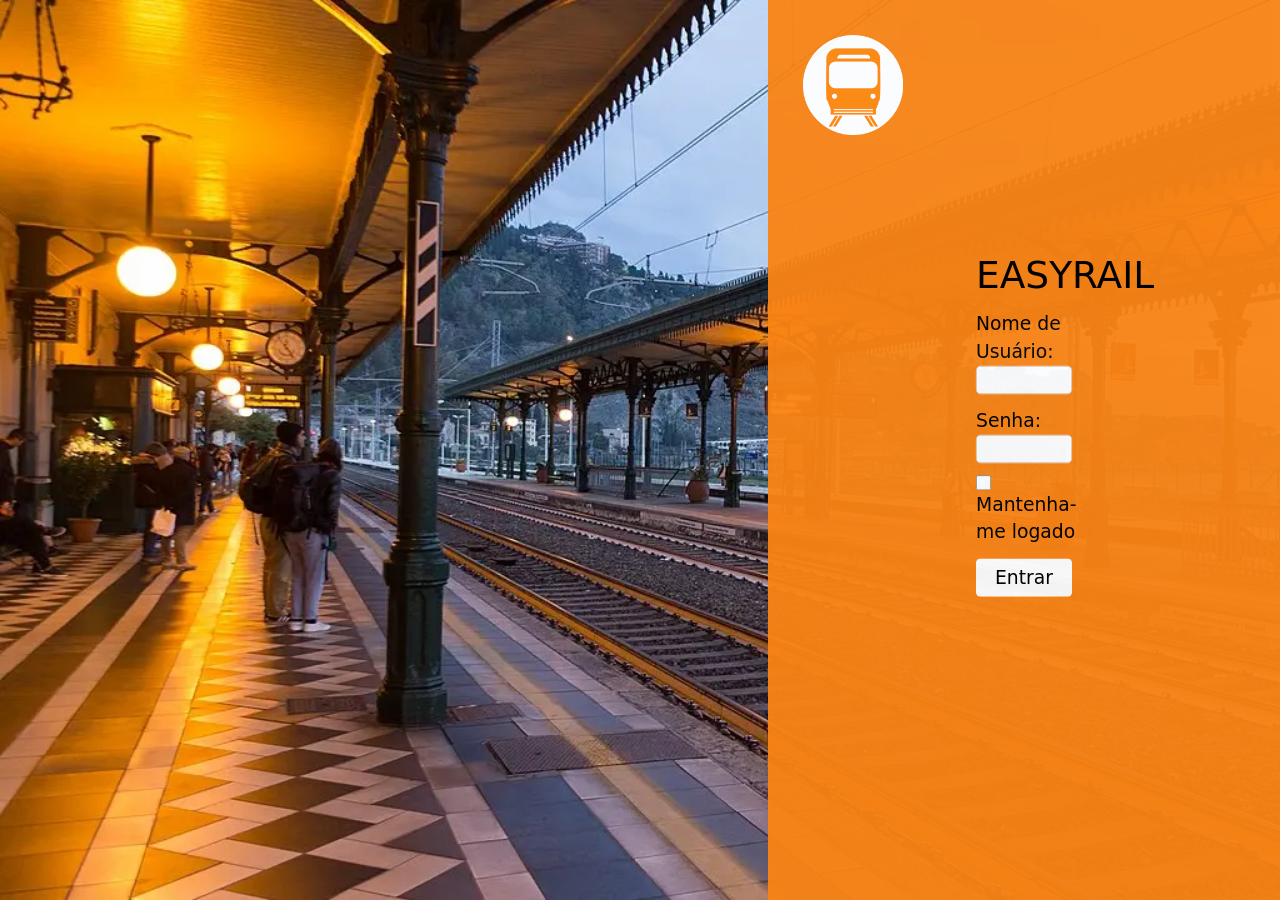
<file: index.html>
<html lang="en">

<head>
    <meta charset="UTF-8">
    <meta name="viewport" content="width=device-width, initial-scale=1.0">
    <link href="https://cdn.jsdelivr.net/npm/bootstrap@5.3.8/dist/css/bootstrap.min.css" rel="stylesheet"
        integrity="sha384-sRIl4kxILFvY47J16cr9ZwB07vP4J8+LH7qKQnuqkuIAvNWLzeN8tE5YBujZqJLB" crossorigin="anonymous">
    <link rel="stylesheet" href="styles/style.css">
    <link rel="icon" href="assets/images/logo.png" type="image/png">
    <title>EasyRail</title>
</head>

<body id="body-login" class="h-100">
    <main id="main-login" class=" h-100">
        <img src="assets/images/logo.png" class="logo-login d-flex justify-content-center" alt="EasyRail icon">
        <div style="transform: scale(0.75);" class="p-5 m-5">
            <div class="card-body p-5 m-5">
                <h2 style="font-size: 50px;">EASYRAIL</h2>
                <form id="form-login">

                    <div class="mt-3 mb-3">
                        <label for="nome">Nome de Usuário:</label>
                        <input class="form-control " type="text" id="usuario-login" required>
                    </div>

                    <div class="mt-3 mb-3">
                        <label for="senha">Senha:</label>
                        <input class="form-control " type="password" id="senha-login" required>
                    </div>

                    <div class="mt-3 mb-3">
                        <input style="width: 20px; height: 20px;" type="checkbox">
                        <label>Mantenha-me logado</label><br>
                    </div>

                    <button class="btn w-100" id="btn-envio" type="submit">Entrar</button>
                </form>
            </div>
        </div>
    </main>

    <script src="https://cdn.jsdelivr.net/npm/bootstrap@5.3.8/dist/js/bootstrap.bundle.min.js"
        integrity="sha384-FKyoEForCGlyvwx9Hj09JcYn3nv7wiPVlz7YYwJrWVcXK/BmnVDxM+D2scQbITxI"
        crossorigin="anonymous"></script>
    <script src="scripts/validacao-login.js"></script>
</body>

</html>
</file>
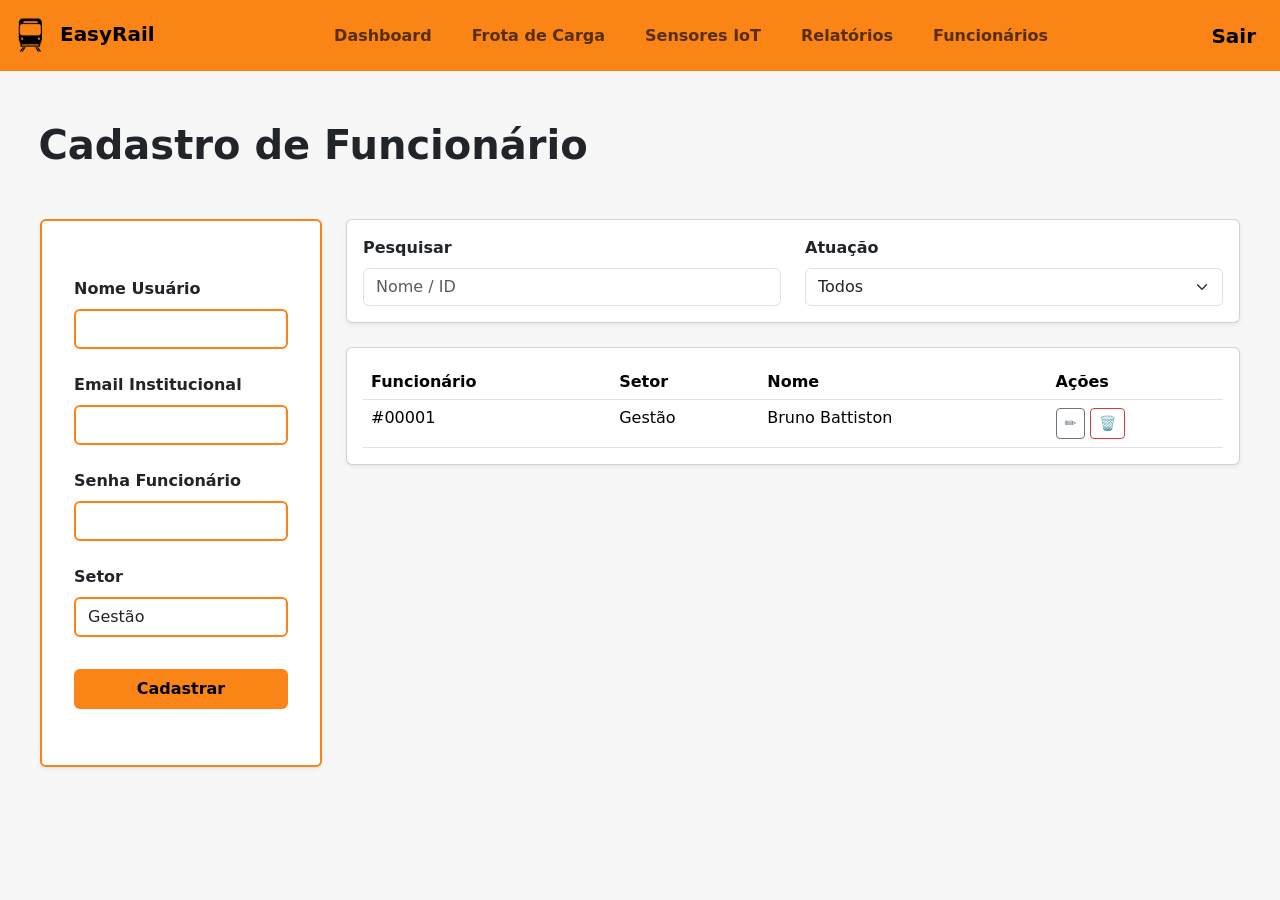
<file: public/funcionarios.html>
<html lang="pt-BR">

<head>
    <meta charset="UTF-8">
    <meta name="viewport" content="width=device-width, initial-scale=1.0">
    <link href="https://cdn.jsdelivr.net/npm/bootstrap@5.3.8/dist/css/bootstrap.min.css" rel="stylesheet"
        integrity="sha384-sRIl4kxILFvY47J16cr9ZwB07vP4J8+LH7qKQnuqkuIAvNWLzeN8tE5YBujZqJLB" crossorigin="anonymous">
    <link rel="stylesheet" href="../styles/style.css">
    <link class="borda-laranja" rel="icon" href="../assets/images/logo.png" type="image/png">
    <title>Página Funcionários - EasyRail</title>
</head>

<body>
    <header>
        <nav class="navbar navbar-expand-lg p-2" id="navbar">
            <a class="navbar-brand" href="home.html">
                <img src="../assets/images/logo-navbar.png" alt="EasyRail Logo" width="45px" height="45px">
                EasyRail
            </a>
            <div class="collapse navbar-collapse d-flex justify-content-center">
                <ul class="navbar-nav gap-4">
                    <li class="nav-item active"><a class="nav-link" href="#">Dashboard</a></li>
                    <li class="nav-item"><a class="nav-link" href="#">Frota de Carga</a></li>
                    <li class="nav-item"><a class="nav-link" href="sensores.html">Sensores IoT</a></li>
                    <li class="nav-item"><a class="nav-link" href="#">Relatórios</a></li>
                    <li class="nav-item"><a class="nav-link" href="funcionarios.html">Funcionários</a></li>
                </ul>
            </div>
            <a class="navbar-brand" href="../index.html">Sair</a>
        </nav>
    </header>

    <h1 class="titulo-pagina fw-bold">Cadastro de Funcionário</h1>

    <main class="main-padrao">
        <div class="row">
            <div class="col-md-4 col-lg-3 mb-4">
                <div class="card borda-laranja shadow-sm p-3">
                    <div class="card-body">
                        <form id="form-funcionarios" class="row g-3">
                            <h2 id="titulo" class="text-center fw-bold"></h2>

                            <div class="mb-2">
                                <label for="nome" class="form-label fw-bold">Nome Usuário</label>
                                <input type="text" class="form-control borda-laranja" id="nome" required>
                            </div>

                            <div class="mb-2">
                                <label for="email" class="form-label fw-bold">Email Institucional</label>
                                <input type="email" class="form-control borda-laranja" id="email" required>
                            </div>

                            <div class="mb-2">
                                <label for="senha" class="form-label fw-bold">Senha Funcionário</label>
                                <input type="password" class="form-control borda-laranja" id="senha" required>
                            </div>

                            <div class="mb-2">
                                <label for="setor" class="form-label fw-bold">Setor</label>
                                <select name="Setor" class="form-control borda-laranja" id="setor" required>
                                    <option selected>Gestão</option>
                                    <option>Chefe - Setor</option>
                                    <option>Operacional</option>
                                    <option>Administrativo</option>
                                    <option>Funcionários</option>
                                </select>
                            </div>
                            <div class="mb-2 mt-4">
                                <button type="submit" class="btn btn-laranja w-100 py-2 fw-bold">Cadastrar</button>
                            </div>
                        </form>
                        <div id="mensagem" class="text-center mt-3"></div>
                        <div class="toggle text-center mt-2" id="toggle"></div>
                    </div>
                </div>
            </div>

            <div class="col-md-8 col-lg-9">
                <div class="card p-3 mb-4 shadow-sm">
                    <div class="row">
                        <div class="col-md-6 mb-2 mb-md-0">
                            <label class="fw-bold form-label">Pesquisar</label>
                            <input class="form-control" placeholder="Nome / ID">
                        </div>
                        <div class="col-md-6">
                            <label class="fw-bold form-label">Atuação</label>
                            <select class="form-select">
                                <option>Todos</option>
                                <option>Gestão</option>
                                <option>Chefe - Setor</option>
                                <option>Operacional</option>
                                <option>Administrativo</option>
                                <option>Funcionários</option>
                            </select>
                        </div>
                    </div>
                </div>

                <div class="card p-3 shadow-sm">
                    <div class="table-responsive">
                        <table class="table table-hover mb-0">
                            <thead>
                                <tr>
                                    <th>Funcionário</th>
                                    <th>Setor</th>
                                    <th>Nome</th>
                                    <th>Ações</th>
                                </tr>
                            </thead>
                            <tbody>
                                <tr id="1">
                                    <td id="1">#00001</td>
                                    <td id="1" class="setor-tr">Gestão</td>
                                    <td id="1" class="nome-tr">Bruno Battiston</td>
                                    <td id="1" class="buttons">
                                        <button class="editar btn btn-sm btn-outline-secondary" data-bs-toggle="modal"
                                            data-bs-target="#modalCadastro" id="1">✏</button>
                                        <button class="excluir btn btn-sm btn-outline-danger" id="1">🗑</button>
                                    </td>
                                </tr>
                            </tbody>
                        </table>
                    </div>
                </div>
            </div>
        </div>

            <div class="modal fade" id="modalCadastro" tabindex="-1" aria-labelledby="modalCadastroLabel aria-hidden="true">
                <div class="modal-dialog">
                    <div class="modal-content text-start">
                        <div class="modal-header">
                            <h5 class="modal-title fw-bold" id="modalCadastroLabel">Editar Funcionário</h5>
                            <button type="button" class="btn-close" data-bs-dismiss="modal" aria-label="Close"></button>
                        </div>
                        <div class="modal-body">
                            <form id="form-editor">
                                <div class="mb-3">
                                    <label class="form-label fw-bold">Nome Usuário</label>
                                    <input type="text" class="form-control" id="edit-nome" required>
                                </div>
                                <div class="mb-3">
                                    <label class="fw-bold form-label">Setor</label>
                                    <select class="form-select" id="edit-setor">
                                    <option>Gestão</option>
                                    <option>Chefe - Setor</option>
                                    <option>Operacional</option>
                                    <option>Administrativo</option>
                                    <option>Funcionários</option>
                                    </select>
                                </div>
                                   <div class="modal-footer justify-content-between">
                                    <button type="button" class="btn btn-secondary fw-bold"
                                    data-bs-dismiss="modal">Cancelar</button>
                                    <button type="submit" class="btn btn-laranja" id="btn-salvar">Salvar Sensor</button>
                                </div>
                            </form>
                        </div>
                    
                    </div>
                </div>
            </div>

    </main>

    <script src="https://cdn.jsdelivr.net/npm/bootstrap@5.3.8/dist/js/bootstrap.bundle.min.js"
        integrity="sha384-FKyoEForCGlyvwx9Hj09JcYn3nv7wiPVlz7YYwJrWVcXK/BmnVDxM+D2scQbITxI"
        crossorigin="anonymous"></script>
    <script src="../scripts/funcionarios.js"></script>
</body>

</html>
</file>
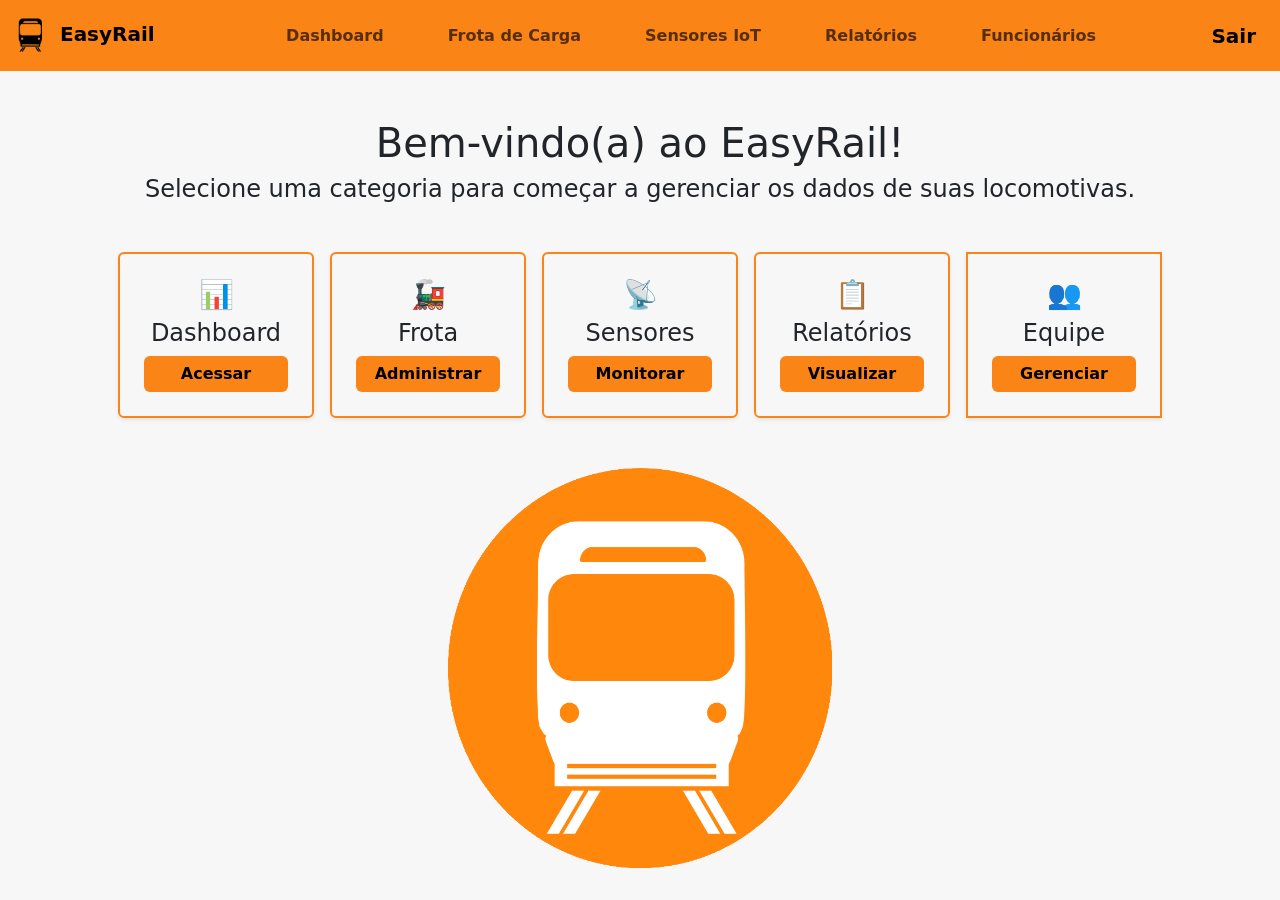
<file: public/home.html>
<html lang="en">

<head>
    <meta charset="UTF-8">
    <meta name="viewport" content="width=device-width, initial-scale=1.0">
    <link href="https://cdn.jsdelivr.net/npm/bootstrap@5.3.8/dist/css/bootstrap.min.css" rel="stylesheet"
        integrity="sha384-sRIl4kxILFvY47J16cr9ZwB07vP4J8+LH7qKQnuqkuIAvNWLzeN8tE5YBujZqJLB" crossorigin="anonymous">
    <link rel="stylesheet" href="../styles/style.css">
    <link rel="icon" href="../assets/images/logo.png" type="image/png">
    <title>Página Inicial - EasyRail</title>
</head>

<body>
    <header>
        <nav class="navbar navbar-expand-lg w-100 p-2" id="navbar">
            <a class="navbar-brand" href="home.html">
                <img src="../assets/images/logo-navbar.png" alt="EasyRail Logo" width="45px" height="45px">
                EasyRail
            </a>
            <div class="collapse navbar-collapse d-flex justify-content-center">
                <ul class="navbar-nav gap-5">
                    <li class="nav-item active">
                        <a class="nav-link" href="#">Dashboard</a>
                    </li>
                    <li class="nav-item">
                        <a class="nav-link" href="#">Frota de Carga</a>
                    </li>
                    <li class="nav-item">
                        <a class="nav-link" href="sensores.html">Sensores IoT</a>
                    </li>
                    <li class="nav-item">
                        <a class="nav-link" href="#">Relatórios</a>
                    </li>
                    <li class="nav-item">
                        <a class="nav-link" href="funcionarios.html">Funcionários</a>
                    </li>
                </ul>
            </div>
            <a class="navbar-brand" href="../index.html">Sair</a>
        </nav>
    </header>

    <main class="container-fluid fade-in">
        <div class="titulo-home text-center mt-5 mb-5 fw-bold">
            <h1>Bem-vindo(a) ao EasyRail!</h1>
            <h4>Selecione uma categoria para começar a gerenciar os dados de suas locomotivas.</h4>
        </div>
        <div class="row g-3 justify-content-center">
            <div class="col-2">
                <div class="card-padrao shadow-sm borda-laranja rounded text-center p-4 d-flex flex-column">
                    <h3>📊</h3>
                    <h4>Dashboard</h4>
                    <a href="#" class="btn btn-laranja mt-auto">Acessar</a>
                </div>
            </div>
            <div class="col-2">
                <div class="card-padrao shadow-sm borda-laranja rounded text-center p-4 d-flex flex-column">
                    <h3>🚂</h3>
                    <h4>Frota</h4>
                    <a href="#" class="btn btn-laranja mt-auto">Administrar</a>
                </div>
            </div>
            <div class="col-2">
                <div class="card-padrao shadow-sm borda-laranja rounded text-center p-4 d-flex flex-column">
                    <h3>📡</h3>
                    <h4>Sensores</h4>
                    <a href="sensores.html" class="btn btn-laranja mt-auto">Monitorar</a>
                </div>
            </div>
            <div class="col-2">
                <div class="card-padrao shadow-sm borda-laranja rounded text-center p-4 d-flex flex-column">
                    <h3>📋</h3>
                    <h4>Relatórios</h4>
                    <a href="#" class="btn btn-laranja mt-auto">Visualizar</a>
                </div>
            </div>
            <div class="col-2">
                <div class="card-padrao shadow-sm borda-laranja  text-center p-4 d-flex flex-column">
                    <h3>👥</h3>
                    <h4>Equipe</h4>
                    <a href="funcionarios.html" class="btn btn-laranja mt-auto">Gerenciar</a>
                </div>
            </div>
            <img class="logo-home" src="../assets/images/logo-negative.png" alt="EasyRail Logo">
        </div>
    </main>
</body>
<script src="https://cdn.jsdelivr.net/npm/bootstrap@5.3.8/dist/js/bootstrap.bundle.min.js"
    integrity="sha384-FKyoEForCGlyvwx9Hj09JcYn3nv7wiPVlz7YYwJrWVcXK/BmnVDxM+D2scQbITxI"
    crossorigin="anonymous"></script>
</body>

</html>
</file>
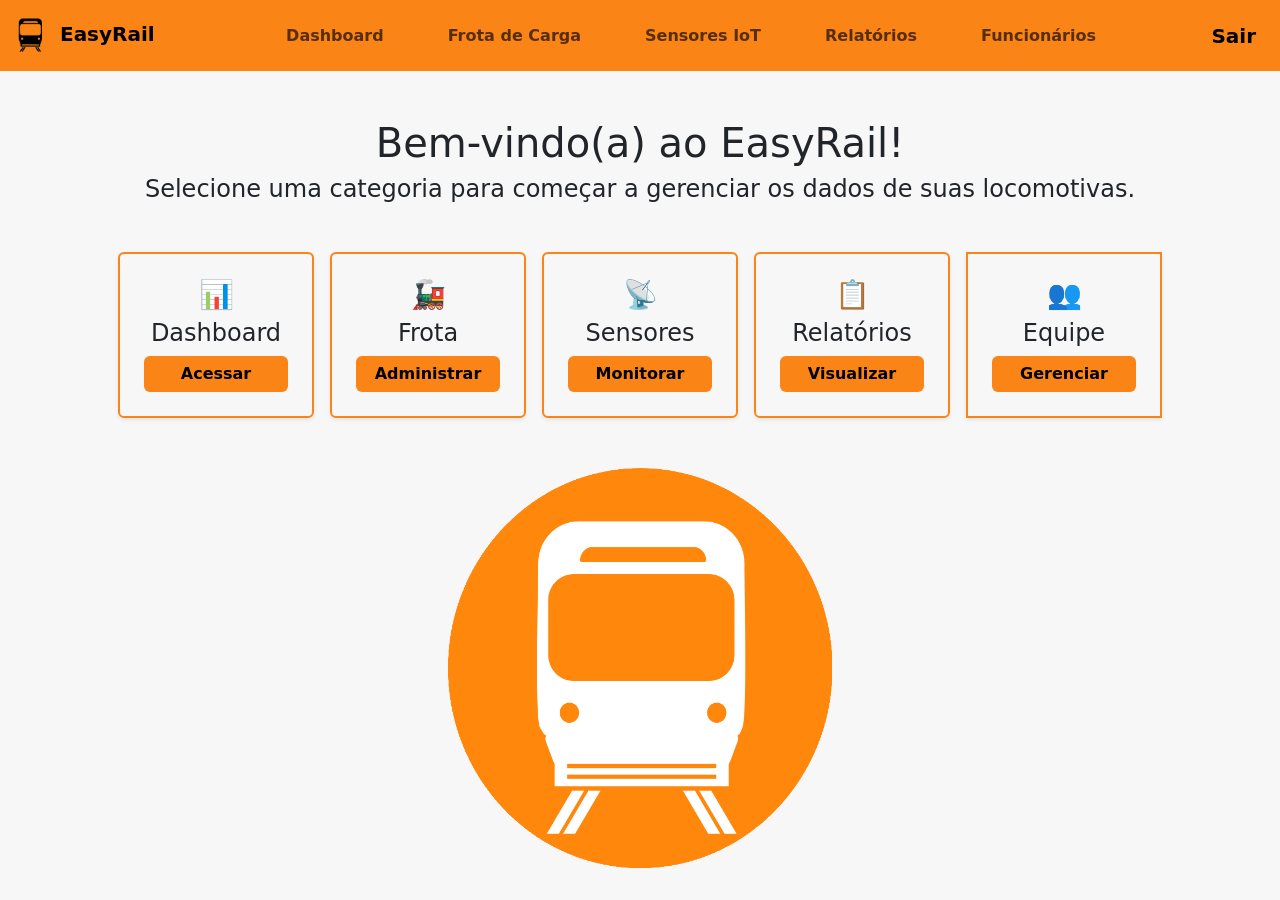
<file: public/main.html>
<html lang="en">

<head>
    <meta charset="UTF-8">
    <meta name="viewport" content="width=device-width, initial-scale=1.0">
    <link href="https://cdn.jsdelivr.net/npm/bootstrap@5.3.8/dist/css/bootstrap.min.css" rel="stylesheet"
        integrity="sha384-sRIl4kxILFvY47J16cr9ZwB07vP4J8+LH7qKQnuqkuIAvNWLzeN8tE5YBujZqJLB" crossorigin="anonymous">
    <link rel="stylesheet" href="../styles/style.css">
    <link rel="icon" href="../assets/images/logo.png" type="image/png">
    <title>Página Inicial - EasyRail</title>
</head>

<body>
    <header>
        <nav class="navbar navbar-expand-lg w-100 p-2" id="navbar">
            <a class="navbar-brand" href="main.html">
                <img src="../assets/images/logo-navbar.png" alt="EasyRail Logo" width="45px" height="45px">
                EasyRail
            </a>
            <div class="collapse navbar-collapse d-flex justify-content-center">
                <ul class="navbar-nav gap-5">
                    <li class="nav-item active">
                        <a class="nav-link" href="#">Dashboard</a>
                    </li>
                    <li class="nav-item">
                        <a class="nav-link" href="#">Frota de Carga</a>
                    </li>
                    <li class="nav-item">
                        <a class="nav-link" href="sensores.html">Sensores IoT</a>
                    </li>
                    <li class="nav-item">
                        <a class="nav-link" href="#">Relatórios</a>
                    </li>
                    <li class="nav-item">
                        <a class="nav-link" href="funcionarios.html">Funcionários</a>
                    </li>
                </ul>
            </div>
            <a class="navbar-brand" href="../index.html">Sair</a>
        </nav>
    </header>

    <main class="container-fluid fade-in">
        <div class="titulo-home text-center mt-5 mb-5 fw-bold">
            <h1>Bem-vindo(a) ao EasyRail!</h1>
            <h4>Selecione uma categoria para começar a gerenciar os dados de suas locomotivas.</h4>
        </div>
        <div class="row g-3 justify-content-center">
            <div class="col-2">
                <div class="card-padrao shadow-sm borda-laranja rounded text-center p-4 d-flex flex-column">
                    <h3>📊</h3>
                    <h4>Dashboard</h4>
                    <a href="#" class="btn btn-laranja mt-auto">Acessar</a>
                </div>
            </div>
            <div class="col-2">
                <div class="card-padrao shadow-sm borda-laranja rounded text-center p-4 d-flex flex-column">
                    <h3>🚂</h3>
                    <h4>Frota</h4>
                    <a href="#" class="btn btn-laranja mt-auto">Administrar</a>
                </div>
            </div>
            <div class="col-2">
                <div class="card-padrao shadow-sm borda-laranja rounded text-center p-4 d-flex flex-column">
                    <h3>📡</h3>
                    <h4>Sensores</h4>
                    <a href="sensores.html" class="btn btn-laranja mt-auto">Monitorar</a>
                </div>
            </div>
            <div class="col-2">
                <div class="card-padrao shadow-sm borda-laranja rounded text-center p-4 d-flex flex-column">
                    <h3>📋</h3>
                    <h4>Relatórios</h4>
                    <a href="#" class="btn btn-laranja mt-auto">Visualizar</a>
                </div>
            </div>
            <div class="col-2">
                <div class="card-padrao shadow-sm borda-laranja  text-center p-4 d-flex flex-column">
                    <h3>👥</h3>
                    <h4>Equipe</h4>
                    <a href="funcionarios.html" class="btn btn-laranja mt-auto">Gerenciar</a>
                </div>
            </div>
            <img class="logo-home" src="../assets/images/logo-negative.png" alt="EasyRail Logo">
        </div>
    </main>
</body>
<script src="https://cdn.jsdelivr.net/npm/bootstrap@5.3.8/dist/js/bootstrap.bundle.min.js"
    integrity="sha384-FKyoEForCGlyvwx9Hj09JcYn3nv7wiPVlz7YYwJrWVcXK/BmnVDxM+D2scQbITxI"
    crossorigin="anonymous"></script>
</body>

</html>
</file>
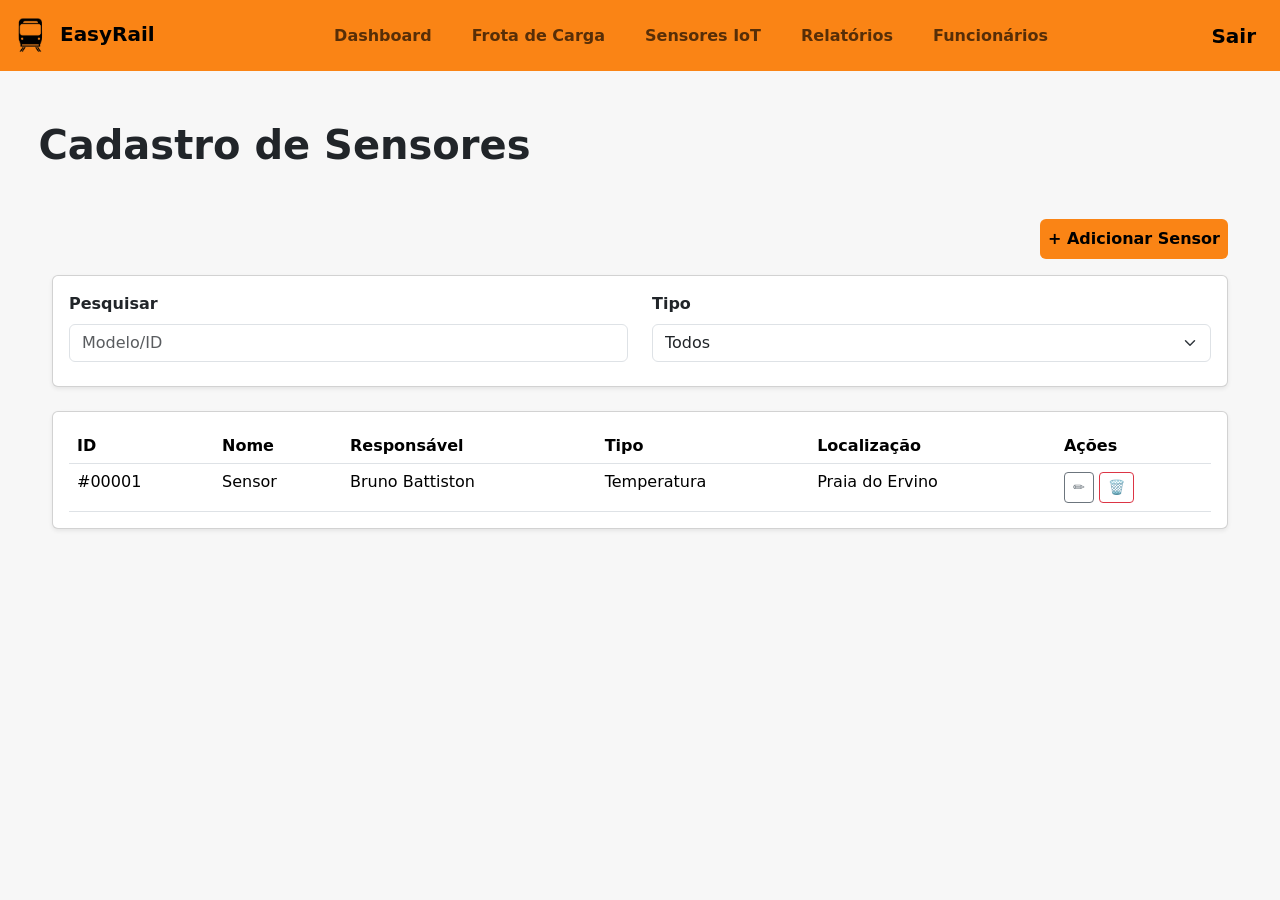
<file: public/sensores.html>
<html lang="pt-BR">

<head>
    <meta charset="UTF-8">
    <meta name="viewport" content="width=device-width, initial-scale=1.0">
    <link href="https://cdn.jsdelivr.net/npm/bootstrap@5.3.8/dist/css/bootstrap.min.css" rel="stylesheet"
        integrity="sha384-sRIl4kxILFvY47J16cr9ZwB07vP4J8+LH7qKQnuqkuIAvNWLzeN8tE5YBujZqJLB" crossorigin="anonymous">
    <link rel="stylesheet" href="../styles/style.css">
    <link rel="icon" href="../assets/images/logo.png" type="image/png">
    <title>Página Sensores - EasyRail</title>
</head>

<body>
    <header>
        <nav class="navbar navbar-expand-lg p-2" id="navbar">
            <a class="navbar-brand" href="home.html">
                <img src="../assets/images/logo-navbar.png" alt="EasyRail Logo" width="45px" height="45px">
                EasyRail
            </a>
            <div class="collapse navbar-collapse d-flex justify-content-center">
                <ul class="navbar-nav gap-4">
                    <li class="nav-item active"><a class="nav-link" href="#">Dashboard</a></li>
                    <li class="nav-item"><a class="nav-link" href="#">Frota de Carga</a></li>
                    <li class="nav-item"><a class="nav-link" href="sensores.html">Sensores IoT</a></li>
                    <li class="nav-item"><a class="nav-link" href="#">Relatórios</a></li>
                    <li class="nav-item"><a class="nav-link" href="funcionarios.html">Funcionários</a></li>
                </ul>
            </div>
            <a class="navbar-brand" href="../index.html">Sair</a>
        </nav>
    </header>

    <h1 class="titulo-pagina fw-bold">Cadastro de Sensores</h1>

    <main class="main-padrao">
        <div class="container-fluid">
            <div class="d-flex justify-content-end mb-3">
                <button type="button" class="btn btn-laranja fw-bold p-2" data-bs-toggle="modal"
                    data-bs-target="#modalCadastro">
                    + Adicionar Sensor
                </button>
            </div>

            <div class="card p-3 mb-4 shadow-sm">
                <div class="row">
                    <div class="col-md-6 mb-2">
                        <label class="fw-bold form-label">Pesquisar</label>
                        <input class="form-control" placeholder="Modelo/ID">
                    </div>
                    <div class="col-md-6">
                        <label class="fw-bold form-label">Tipo</label>
                        <select class="form-select">
                            <option>Todos</option>
                            <option>Temperatura</option>
                            <option>Velocidade</option>
                            <option>Energia</option>
                        </select>
                    </div>
                </div>
            </div>

            <div class="card p-3 shadow-sm">
                <div class="table-responsive">
                    <table class="table table-hover mb-0">
                        <thead>
                            <tr>
                                <th>ID</th>
                                <th>Nome</th>
                                <th>Responsável</th>
                                <th>Tipo</th>
                                <th>Localização</th>
                                <th>Ações</th>
                            </tr>
                        </thead>
                        <tbody>
                            <tr id="1">
                                <td id="1" >#00001</td>
                                <td id="1" class="nome-tr">Sensor</td>
                                <td id="1" class="responsavel-tr">Bruno Battiston</td>
                                <td id="1" class="tipo-tr">Temperatura</td>
                                <td id="1" class="localizacao-tr">Praia do Ervino</td>
                                <td>
                                    <button class="editar btn btn-sm btn-outline-secondary" data-bs-toggle="modal"
                                    data-bs-target="#modalCadastro" id="1">✏</button>
                                    <button class="excluir btn btn-sm btn-outline-danger" id="1">🗑</button>
                                </td>
                            </tr>
                        </tbody>
                    </table>
                </div>
            </div>
        </div>

        <div class="modal fade" id="modalCadastro" tabindex="-1" aria-labelledby="modalCadastroLabel"
            aria-hidden="true">
            <div class="modal-dialog">
                <div class="modal-content text-start">
                    <div class="modal-header">
                        <h5 class="modal-title fw-bold" id="modalCadastroLabel">Cadastrar Novo Sensor</h5>
                        <button type="button" class="btn-close" data-bs-dismiss="modal" aria-label="Close"></button>
                    </div>
                    <div class="modal-body">
                        <form id="form-sensor">
                            <div class="mb-3">
                                <label for="id-sensor" class="form-label fw-bold">Nome</label>
                                <input type="text" class="form-control" id="edit-nome" required>
                            </div>
                            <div class="mb-3">
                                <label for="setor-sensor" class="form-label fw-bold">Responsável</label>
                                <input type="text" class="form-control" id="edit-responsavel" required>
                            </div>
                            <div class="mb-3">
                                <label class="fw-bold form-label">Tipo</label>
                                <select class="form-select" id="edit-tipo">
                                    <option>Temperatura</option>
                                    <option>Velocidade</option>
                                    <option>Energia</option>
                                </select>
                            </div>
                            <div class="mb-3">
                                <label for="nome-sensor" class="form-label fw-bold">Localização</label>
                                <input type="text" class="form-control" id="edit-localizacao" required>
                            </div>
                            <button type="button" class="btn btn-secondary fw-bold"
                            data-bs-dismiss="modal">Cancelar</button>
                            <button type="submit" class="btn btn-laranja" id="btn-salvar">Salvar Sensor</button>
                        </form>
                    </div>
                    <div class="modal-footer justify-content-between">
                    </div>
                </div>
            </div>
        </div>

    </main>

    <script src="https://cdn.jsdelivr.net/npm/bootstrap@5.3.8/dist/js/bootstrap.bundle.min.js"
        integrity="sha384-FKyoEForCGlyvwx9Hj09JcYn3nv7wiPVlz7YYwJrWVcXK/BmnVDxM+D2scQbITxI"
        crossorigin="anonymous"></script>
    <script src="../scripts/sensores.js"></script>
</body>

</html>
</file>
<file: styles/style.css>
:root {
    --cor-laranja: #fa8415;
    --cor-preto: #000000;
    --cor-btn-hover: #dd6b00;
    --fundo-cinza: #f7f7f7;
}

body {
    background-color: var(--fundo-cinza);
}

#navbar {
    background-color: var(--cor-laranja);
    font-weight: bold;
    top: 0;
    left: 0;
    width: 100%;
    z-index: 1000;
}

/* ===== CLASSES PADRONIZADAS =====*/

.btn-laranja {
    background-color: var(--cor-laranja);
    color: var(--cor-preto);
    font-weight: bold;
    border: none;
}

.btn-laranja:hover {
    background-color: var(--cor-btn-hover);
    color: var(--cor-preto);
}

.borda-laranja {
    border: 2px solid var(--cor-laranja);
}

.titulo-pagina {
    margin-top: 50px;
    margin-left: 3%;
}

.main-padrao {
    margin-top: 50px;
    padding: 0px 40px;
}

/* ===== INDEX =====*/

#body-login {
    background-image: url(../assets/images/fundo-login.webp);
    background-repeat: no-repeat;
    background-size: cover;
}

#main-login {
    top: 0;
    background-color: var(--cor-laranja);
    float: right;
    opacity: calc(95%);
    color: var(--cor-preto);
    width: 40%;
}

#btn-envio {
    background-color: white;
    color: var(--cor-preto);
    font-size: 25px;
}

.logo-login {
    position: absolute;
    margin-top: 35px;
    height: 100px;
    margin-left: 35px;
}

#form-login {
    font-size: 25px;
}

/* ===== PÁGINA HOME =====*/

.logo-home {
    height: 400px;
    width: 400px;
    margin-top: 50px;
}

.fade-in {
    animation: fade-in 1.5s;
}

@keyframes fade-in {
    from {
        opacity: 0;
        transform: translateY(100px);
    }

    to {
        opacity: 1;
        transform: translateY(0px);
    }
}
</file>
